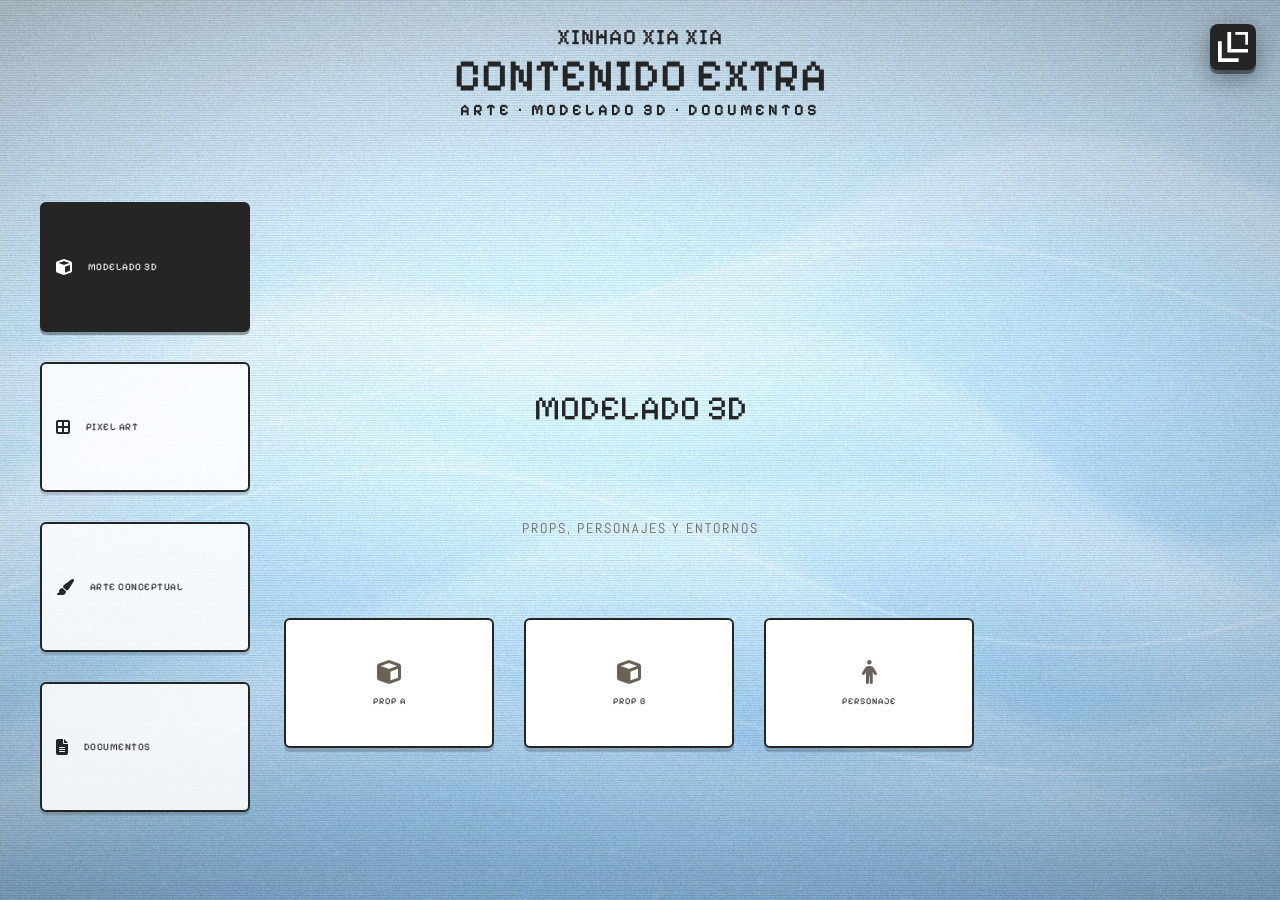
<file: extra.html>
<!DOCTYPE html>
<html lang="es">
<head>
  <meta charset="UTF-8">
  <meta name="viewport" content="width=device-width, initial-scale=1.0">
  <title>Xinhao Xia Xia — Contenido Extra</title>
  <link rel="stylesheet" href="style.css">
  <link rel="stylesheet" href="https://cdnjs.cloudflare.com/ajax/libs/font-awesome/6.5.1/css/all.min.css">
  <link rel="icon" type="image/png" sizes="32x32" href="favicon/Logo.png">
</head>
<body>
<div id="bg-base"></div>
<div id="bg"></div>

<div id="app">

  <!-- Botón de volver — icono de "cartucho" (disco UMD), sin texto -->
  <button id="btn-back-extra" aria-label="Volver al menú">
    <img src="imagenes/Extra_volver.svg" alt="icono">
  </button>

  <header class="xmb-header">
    <div class="header-name">Xinhao Xia Xia</div>
    <div class="header-title">CONTENIDO EXTRA</div>
    <div class="header-sub">ARTE · MODELADO 3D · DOCUMENTOS</div>
  </header>

  <div class="xmb-wrap">
    <!-- Barra vertical de categorías (izquierda) -->
    <div class="xmb-sidebar" id="xmb-sidebar"></div>

    <!-- Título de la categoría activa, centrado -->
    <div class="xmb-title-wrap">
      <div class="xmb-cat-title" id="xmb-cat-title"></div>
      <div class="xmb-cat-sub" id="xmb-cat-sub"></div>
    </div>

    <!-- Barra horizontal de contenido (abajo) -->
    <div class="xmb-content-bar" id="xmb-content-bar"></div>
  </div>

  <!-- Overlay de transición circular — arranca "tapado" y se destapa
       al cargar, para continuar la animación que empezó en index.html -->
  <div id="circle-transition">
    <div id="circle-fill"></div>
  </div>

</div>

<script src="extra.js"></script>
</body>
</html>
</file>
<file: style.css>
@import url('https://fonts.googleapis.com/css2?family=Pixelify+Sans:wght@400;500;600;700&family=Abel&display=swap');

*, *::before, *::after {
  box-sizing: border-box;
  margin: 0;
  padding: 0;
}

:root {
  --dark: #252525;
  --mid: #6a6258;
  --light: #9a9288;
  --dot: #a5a5a5;
  --retro: 'Pixelify Sans', monospace;
  --ui: 'Abel', sans-serif;
}

/* ── La página NO se desliza: en el móvil al arrastrar hacia abajo el
   navegador "estiraba" la página y se veía blanco por detrás. ── */
html {
  height: 100%;
  overflow: hidden;
  overscroll-behavior: none;
  /* por si algún navegador aún rebota, que detrás se vea el color del fondo */
  background: linear-gradient(#a9bdca, #779bba);
}

body {
  margin: 0;
  padding: 0;
  width: 100vw;  
  position: fixed;      /* iPhone: así Safari no deja arrastrar la página */
  inset: 0;
  overflow: hidden;
  overscroll-behavior: none;
  background-color: #a9bdca;
  background-image: url('imagenes/Fondo.jpg'); /* F mayúscula: en un servidor (GitHub Pages...) sí importa */
  background-repeat: no-repeat;
  background-size: 100% auto;
  background-position: center top;
}

#bg-base, #bg {
  display: none; 
}

#app {
  position: relative;
  z-index: 2;
  width: 100%;
  height: 100vh;
  height: 100dvh;
  display: flex;
  flex-direction: column;
  align-items: center;
  overflow: hidden;
}

/* ═══ CARRUSEL: HEADER Y DISPLAY ═══ */
#view-carousel {
  width: 100%;
  height: 100%;
  display: flex;
  flex-direction: column;
  align-items: center;
  transition: opacity .4s, transform .4s;
}

#view-carousel.hiding {
  opacity: 0;
  transform: translateY(-20px);
  pointer-events: none;
}

#header {
  display: flex;
  flex-direction: column;
  align-items: center;
  justify-content: center;
  margin-top: 18px;
  width: 100%;
  text-align: center;
  z-index: 10;
  transition: opacity .3s, transform .35s cubic-bezier(.4, 0, .2, 1);
}

#header.hiding {
  opacity: 0;
  transform: translateY(-40px);
  pointer-events: none;
}

.header-name { 
  font-family: var(--retro);
  font-size: 22px;
  font-weight: 500;
  color: var(--dark);
  letter-spacing: 1px;
  line-height: 1;
  text-transform: uppercase;
  margin: 0 0 4px 0;
}

.header-title { 
  font-family: var(--retro);
  font-size: 45px;
  font-weight: 500;
  color: var(--dark);
  line-height: 1.1;
  text-transform: uppercase;
  margin: 0 0 4px 0;
}

.header-sub { 
  font-family: var(--retro);
  font-size: 16px;
  font-weight: 700;
  color: var(--dark);
  letter-spacing: 3px;
  line-height: 0.5;
  text-transform: uppercase;
  margin: 0;
}

#label-select { 
  font-family: var(--retro);
  font-size: 13px;
  font-weight: 500;
  color: var(--light);
  letter-spacing: 3px;
  line-height: 1;
  text-transform: lowercase;
  margin-top: 15px; 
  text-align: center;
  animation: blink 2.5s ease-in-out infinite;
  transition: opacity .3s, transform .35s cubic-bezier(.4, 0, .2, 1);
}

#label-select.hiding {
  opacity: 0;
  transform: translateY(-40px);
  pointer-events: none;
  animation: none;
}

@keyframes blink {
  0%, 100% { opacity: 1; }
  50% { opacity: .3; }
}

/* --- TÍTULO Y GÉNERO DEL CARRUSEL --- */
#game-name-display { 
  font-family: var(--retro);
  font-size: 28px; /* << CAMBIA AQUÍ EL TAMAÑO DEL TÍTULO EN EL CARRUSEL */
  font-weight: 500;
  color: var(--dark);
  letter-spacing: 1px;
  line-height: 1.2;
  text-transform: uppercase;
  text-align: center;
  margin: 15px 0 5px 0;
  min-height: 34px;
  transition: opacity .25s, transform .3s cubic-bezier(.4, 0, .2, 1);
}

#game-genre-display { 
  font-family: var(--ui); 
  font-size: 14px; /* << CAMBIA AQUÍ EL TAMAÑO DEL GÉNERO EN EL CARRUSEL */
  font-weight: 600;
  color: var(--mid);
  letter-spacing: 2px;
  line-height: 1;
  text-transform: uppercase;
  text-align: center;
  margin: 0 0 15px 0;
  min-height: 25px;
  transition: opacity .25s, transform .3s cubic-bezier(.4, 0, .2, 1);
}

#game-name-display.hiding, 
#game-genre-display.hiding {
  opacity: 0;
  transform: translateY(40px);
  pointer-events: none;
}

/* ═══ CARRUSEL 3D / TRACK ═══ */
#carousel-outer {
  width: 100%;
  flex: 1;
  overflow: hidden;
  position: relative;
  margin-top: 4px;
  perspective: 1200px;
}

#carousel-track {
  display: flex;
  align-items: center;
  padding: 50px 0;
  will-change: transform;
}

.umd-item {
  position: relative;
  flex-shrink: 0;
  width: var(--disc, 280px);
  height: var(--disc, 280px);
  border-radius: 6px;
  overflow: hidden;
  background: transparent;
  margin: 0 var(--disc-gap, 50px);
  display: flex;
  flex-direction: column;
  align-items: center;
  cursor: pointer;
}

.umd-canvas {
  width: var(--disc, 280px) !important;
  height: var(--disc, 280px) !important;
  display: block;
}

.umd-shadow {
  width: 140px;
  height: 14px;
  background: radial-gradient(ellipse, rgba(0,0,0,.12) 0%, transparent 70%);
  margin-top: -8px;
}

/* ═══ UI INFERIOR / BOTONES ═══ */
#bottom-ui {
  display: flex;
  flex-direction: column;
  align-items: center;
  transition: opacity .25s, transform .3s cubic-bezier(.4, 0, .2, 1);
}

#bottom-ui.hiding {
  opacity: 0;
  transform: translateY(70px);
  pointer-events: none;
}

#carousel-nav {
  display: flex;
  gap: 12px;
  align-items: center;
  justify-content: center;
  margin: 8px 0 6px;
}

.arr-btn {
  font-family: var(--retro);
  font-size: 11px;
  letter-spacing: 2px;
  color: #fff;
  background: var(--dark);
  border: none;
  border-radius: 4px;
  padding: 9px 14px;
  cursor: pointer;
  outline: none;
  box-shadow: 0 4px 0 rgba(0,0,0,.4), 0 8px 24px rgba(0,0,0,.4);
  transition: box-shadow .12s, transform .12s;
  line-height: 1;
}

.arr-btn:hover  { transform: translateY(-2px); box-shadow: 0 6px 0 rgba(0,0,0,.4); }
.arr-btn:active { transform: translateY(2px);  box-shadow: 0 2px 0 rgba(0,0,0,.4); }

#btn-insert {
  font-family: var(--retro);
  font-size: 13px;
  letter-spacing: 2px;
  color: #fff;
  background: var(--dark);
  border: none;
  border-radius: 4px;
  padding: 11px 26px;
  cursor: pointer;
  outline: none;
  box-shadow: 0 4px 0 rgba(0,0,0,.4), 0 8px 24px rgba(0,0,0,.4);
  transition: box-shadow .12s, transform .12s;
  margin: 4px 0 16px;
}

#btn-insert::before { content: '▶ '; font-size: 10px; }
#btn-insert:hover   { transform: translateY(-2px); box-shadow: 0 6px 0 rgba(0,0,0,.4); }
#btn-insert:active  { transform: translateY(2px);  box-shadow: 0 2px 0 rgba(0,0,0,.4); }

#dots-nav {
  display: flex;
  gap: 8px;
  align-items: center;
}

.nav-dot {
  width: 8px;
  height: 8px;
  border-radius: 50%;
  background: var(--dot);
  cursor: pointer;
  transition: all .3s;
  border: none;
}

.nav-dot.active {
  width: 20px;
  height: 8px;
  border-radius: 4px;
  background: var(--dark);
}

/* ═══ VISTA PSP 3D ═══ */
#view-psp {
  position: fixed;
  inset: 0;
  z-index: 50;
  display: flex;
  align-items: center;
  justify-content: center;
  background: transparent;
  transform: translateY(100%);
  transition: transform .4s cubic-bezier(.34, 1.15, .64, 1);
  pointer-events: none;
}

#view-psp.visible {
  transform: translateY(0);
  pointer-events: auto;
}

#psp-canvas {
  position: absolute;
  inset: 0;
  width: 100% !important;
  height: 100% !important;
  display: block;
  z-index: 1;
}

/* Posición y tamaño los pone main.js (layoutPSP) proyectando la pantalla
   del modelo 3D, para que encaje en cualquier tamaño de ventana. */
#psp-screen {
  position: absolute;
  left: 50%;
  top: 50%;
  z-index: 10;
  border-radius: 3px;
  overflow: hidden;
  background: #000;
  display: flex;
  flex-direction: column;
  container-type: inline-size;
}

#screen-idle {
  width: 100%;
  height: 100%;
  display: flex;
  flex-direction: column;
  align-items: center;
  justify-content: center;
  background: #050510;
  gap: 10px;
}

.screen-psp-logo { font-family: var(--retro); font-size: 32px; color: #fff; letter-spacing: -1px; }
.screen-psp-sub  { font-family: var(--retro); font-size: 8px; letter-spacing: 5px; color: rgba(255,255,255,.3); }

/* barra de carga de la PSP (se llena al insertar el cartucho) */
.screen-load-wrap {
  width: 160px;
  height: 3px;
  margin-top: 8px;
  background: rgba(255,255,255,.15);
  border-radius: 2px;
  overflow: hidden;
}
.screen-load-bar {
  width: 0;
  height: 100%;
  background: #fff;
  border-radius: 2px;
}
#screen-idle.loading .screen-load-bar {
  animation: pspLoadBar var(--psp-load-ms, 1200ms) linear .3s forwards;
}
@keyframes pspLoadBar { from { width: 0; } to { width: 100%; } }

#screen-game {
  width: 100%;
  height: 100%;
  display: none;
  flex-direction: column;
  position: relative;
  background: #000;
}

#screen-game.active { display: flex; }

.sg-topbar {
  display: flex;
  align-items: center;
  justify-content: space-between;
  padding: 6px 12px 5px;
  background: rgba(0, 0, 0, .7);
  border-bottom: 1px solid rgba(255, 255, 255, .06);
  flex-shrink: 0;
}

.sg-time, .sg-console, .sg-battery {
  font-family: var(--retro);
  font-size: 10px;
  color: #fff;
  letter-spacing: 1px;
}

.sg-body {
  flex: 1;
  position: relative;
  overflow: hidden;
  display: flex;
  flex-direction: column;
}

.screen-glare {
  position: absolute; top: 0; left: 0; right: 0; height: 38%;
  background: linear-gradient(180deg, rgba(255,255,255,.06) 0%, transparent 100%);
  pointer-events: none; z-index: 20;
}

.screen-scanlines {
  position: absolute; inset: 0;
  background: repeating-linear-gradient(0deg, transparent, transparent 3px, rgba(0,0,0,.05) 3px, rgba(0,0,0,.05) 4px);
  pointer-events: none; z-index: 19;
}

.screen-vignette {
  position: absolute; inset: 0; pointer-events: none; z-index: 18;
  background: radial-gradient(ellipse 88% 82% at 50% 50%, transparent 50%, rgba(0,0,0,.55) 100%);
}

@keyframes screenBoot {
  0% { background: #000; }
  15% { background: #ddd; }
  35% { background: #000; }
  58% { background: #ddd; }
  78% { background: #000; }
  100% { background: transparent; }
}

.screen-booting { animation: screenBoot .3s ease-in-out; }

#btn-back {
  position: fixed;
  bottom: 24px;
  left: 50%;
  transform: translateX(-50%);
  z-index: 60;
  font-family: var(--retro);
  font-size: 13px;
  letter-spacing: 2px;
  color: #fff;
  background: var(--dark);
  border: none;
  border-radius: 4px;
  padding: 11px 26px;
  cursor: pointer;
  outline: none;
  backdrop-filter: blur(10px);
  box-shadow: 0 4px 0 rgba(0,0,0,.4), 0 8px 24px rgba(0,0,0,.4);
  opacity: 0;
  pointer-events: none;
  transition: opacity .35s, box-shadow .12s, transform .12s;
}

#btn-back.visible { opacity: 1; pointer-events: auto; }
#btn-back::before { content: '◀ '; font-size: 10px; }
#btn-back:hover   { transform: translateX(-50%) translateY(-2px); box-shadow: 0 6px 0 rgba(0,0,0,.4); }
#btn-back:active  { transform: translateX(-50%) translateY(2px);  box-shadow: 0 2px 0 rgba(0,0,0,.4); }

/* (la pantalla de carga a pantalla completa ya no existe: la carga de
   la PSP sale dentro de su pantalla, ver #screen-idle) */

/* ═══ FONDO DE LA PSP Y CONTENIDO ═══ */
.sg-bg {
  position: absolute;
  inset: 0;
  /* ── FONDO DE LA PANTALLA DE LA PSP ──
     Usa imagenes/Fondo_psp.jpg. Mientras no exista ese archivo se ve
     Fondo.jpg (la capa de debajo), así nunca queda en blanco.
     Si tu imagen es .png o .webp, cambia la extensión aquí. */
  background:
    url('imagenes/Fondo_psp.jpg') center / cover no-repeat,
    url('imagenes/Fondo.jpg') center / cover no-repeat,
    #a9bdca;
  z-index: 1;
}

.sg-wave {
  display: none;   /* las rayas iban con el fondo azul antiguo */
  position: absolute;
  inset: 0;
  background: repeating-linear-gradient(
    -45deg,
    rgba(255, 255, 255, 0.06),
    rgba(255, 255, 255, 0.06) 2px,
    transparent 2px,
    transparent 12px
  );
  opacity: 0.9;
  z-index: 2;
  pointer-events: none;
}

.sg-content {
  position: relative;
  z-index: 5;
  height: 100%;
  overflow: hidden;
}

.sg-hero-spacer, .sg-info-page {
  position: absolute;
  inset: 0;
  transition: transform .45s cubic-bezier(.4, 0, .2, 1);
}

/* --- PORTADA PSP --- */
.sg-hero-spacer {
  display: flex;
  flex-direction: column;
  justify-content: flex-end;
  padding: 0 12px 8px;
  background-size: cover;
  background-position: center;
  background-repeat: no-repeat;
  transform: translateY(0%);
}

.sg-hero-spacer::after {
  content: '';
  position: absolute;
  inset: 0;
  background: linear-gradient(
    180deg,
    rgba(0, 0, 0, 0.25) 0%,
    rgba(0, 0, 0, 0.1) 40%,
    rgba(0, 0, 0, 0.85) 100%
  );
  pointer-events: none;
  z-index: 0;
}

/* --- PÁGINA INFO PSP --- */
.sg-info-page {
  transform: translateY(100%);
  overflow-y: auto;
  overscroll-behavior: contain;
  -webkit-overflow-scrolling: touch;
  scrollbar-width: none;
  display: flex;
  flex-direction: column;
  padding: 16px 14px 32px;   /* antes 14px + margin-bottom 18px: el margin hacía que el título asomara bajo la portada */
}

.sg-info-page::-webkit-scrollbar { display: none; }

.sg-content.showing-info .sg-hero-spacer { transform: translateY(-100%); }
.sg-content.showing-info .sg-info-page  { transform: translateY(0%); }

.sg-info-top {
  text-align: left;
  margin-bottom: 10px;
}

.sg-title-info {
  font-family: var(--retro);
  font-size: 24px; /* << TÍTULO INFO PSP */
  color: #ffffff;
  line-height: 1.15;
  margin-bottom: 3px;
}

.sg-genre-info {
  font-family: var(--ui);
  font-size: 14px; /* << GÉNERO INFO PSP */
  font-weight: 700;
  letter-spacing: 2px;
  color: #93c5fd;
  text-transform: uppercase;
}

.sg-desc {
  font-family: var(--ui);
  font-size: 16px;
  line-height: 1.55;
  color: rgba(255, 255, 255, 0.88);
  margin-bottom: 14px;
}

.sg-meta-row {
  display: flex;
  align-items: center;
  justify-content: space-between;
  gap: 10px;
  margin-top: auto;
  margin-bottom: 12px;
}

.sg-tags {
  display: flex;
  justify-content: flex-start;
  align-items: center;
  gap: 6px;
  flex-wrap: wrap;
}

.sg-tag {
  font-family: var(--retro);
  font-size: 12px;
  padding: 3px 7px;
  border-radius: 3px;
  background: rgba(255, 255, 255, 0.12);
  border: 1px solid rgba(255, 255, 255, 0.25);
  color: #e2e8f0;
  text-transform: uppercase;
}

.sg-year {
  font-family: var(--retro);
  font-size: 14px;
  letter-spacing: 1px;
  color: rgba(255, 255, 255, .55);
  white-space: nowrap;
  flex-shrink: 0;
}

.sg-actions {
  display: flex;
  justify-content: center;
  align-items: center;
  gap: 10px;
  width: 100%;
}

.psp-act-btn {
  flex: 1;
  max-width: 140px;
  display: flex;
  align-items: center;
  justify-content: center;
  gap: 6px;
  font-family: var(--retro);
  font-size: 11px;
  font-weight: 600;
  letter-spacing: 1px;
  color: #fff;
  text-decoration: none;
  background: linear-gradient(180deg, rgba(255, 255, 255, 0.25) 0%, rgba(255, 255, 255, 0.08) 100%);
  border: 1px solid rgba(255, 255, 255, 0.35);
  padding: 8px 10px;
  border-radius: 4px;
  box-shadow: 0 4px 10px rgba(0, 0, 0, 0.6);
  transition: all 0.2s ease;
}

.psp-act-btn:hover {
  background: linear-gradient(180deg, rgba(255, 255, 255, 0.45) 0%, rgba(255, 255, 255, 0.18) 100%);
  transform: translateY(-2px);
}

.psp-icon { font-size: 11px; font-weight: bold; }
.icon-cross { color: #60a5fa; }
.icon-triangle { color: #34d399; }

.sg-scroll-arrow {
  position: absolute;
  bottom: 8px;
  left: 50%;
  transform: translateX(-50%);
  z-index: 25;
  color: #ffffff;
  font-size: 14px;
  cursor: pointer;
  pointer-events: auto;
  padding: 6px 12px;
  animation: floatBounce 1.4s ease-in-out infinite;
  text-shadow: 0 2px 6px rgba(0, 0, 0, 0.9);
  transition: color 0.3s ease, transform 0.2s ease;
  /* sin fondo ni borde de botón por defecto del navegador
     (por si en el HTML la flecha es un <button>) */
  background: none;
  border: none;
  outline: none;
  line-height: 1;
}

.sg-scroll-arrow:hover {
  color: #93c5fd;
  transform: translateX(-50%) scale(1.2);
}

.sg-scroll-arrow i {
  display: inline-block;
  transition: transform .35s cubic-bezier(.4, 0, .2, 1);
}

@keyframes floatBounce {
  0%, 100% { transform: translate(-50%, 0); opacity: 0.5; }
  50% { transform: translate(-50%, 6px); opacity: 1; }
}

/* ═══════════════════════════════════════════════
   BOTÓN DE CONTENIDO EXTRA (arte, modelado 3D...)
   Fijo en el lateral derecho, mismo estilo que el
   resto de botones del sitio.
═══════════════════════════════════════════════ */
/* #btn-extras {
  position: fixed;
  top: 24px;
  right: 24px;
  z-index: 60;
  display: flex;
  align-items: center;
  justify-content: center;
  width: 46px;
  height: 46px;
  color: #fff;
  background: var(--dark);
  border: none;
  border-radius: 8px;
  cursor: pointer;
  outline: none;
  box-shadow: 0 4px 0 rgba(0,0,0,.4), 0 8px 24px rgba(0,0,0,.4);
  transition: transform .12s, box-shadow .12s;
}
#btn-extras img { width: 30px; height: 30px; pointer-events: none; }
#btn-extras:hover  { transform: translateY(-2px); box-shadow: 0 6px 0 rgba(0,0,0,.4); }
#btn-extras:active { transform: translateY(2px);  box-shadow: 0 2px 0 rgba(0,0,0,.4); }
#btn-extras.hiding {
  opacity: 0;
  transform: translateY(-40px);
  pointer-events: none;
} */

/* ═══════════════════════════════════════════════
   TRANSICIÓN CIRCULAR ("iris") entre el carrusel y
   la vista de extras. El círculo crece con steps()
   en vez de una curva suave, para que se note el
   crecimiento a "saltos" tipo pixel art, y usa un
   degradado radial en vez de un color plano.
═══════════════════════════════════════════════ */
#circle-transition {
  position: fixed;
  inset: 0;
  z-index: 300;
  pointer-events: none;
  overflow: hidden;
}
#circle-fill {
  position: absolute;
  width: 60px;
  height: 60px;
  border-radius: 0; /* la forma "redonda" la da el clip-path pixelado, no border-radius */
  background: radial-gradient(circle, var(--dark) 55%, #000 100%);
  clip-path: polygon(0% 35%, 5% 35%, 5% 25%, 10% 25%, 10% 15%, 15% 15%, 15% 10%, 20% 10%, 20% 10%, 25% 10%, 25% 5%, 30% 5%, 30% 5%, 35% 5%, 35% 0%, 40% 0%, 40% 0%, 45% 0%, 45% 0%, 50% 0%, 50% 0%, 55% 0%, 55% 0%, 60% 0%, 60% 0%, 65% 0%, 65% 5%, 70% 5%, 70% 5%, 75% 5%, 75% 10%, 80% 10%, 80% 10%, 85% 10%, 85% 15%, 90% 15%, 90% 25%, 95% 25%, 95% 35%, 100% 35%, 100% 65%, 95% 65%, 95% 75%, 90% 75%, 90% 85%, 85% 85%, 85% 90%, 80% 90%, 80% 90%, 75% 90%, 75% 95%, 70% 95%, 70% 95%, 65% 95%, 65% 100%, 60% 100%, 60% 100%, 55% 100%, 55% 100%, 50% 100%, 50% 100%, 45% 100%, 45% 100%, 40% 100%, 40% 100%, 35% 100%, 35% 95%, 30% 95%, 30% 95%, 25% 95%, 25% 90%, 20% 90%, 20% 90%, 15% 90%, 15% 85%, 10% 85%, 10% 75%, 5% 75%, 5% 65%, 0% 65%);
  transform: translate(-50%, -50%) scale(0);
  transition: transform .5s cubic-bezier(.22,.61,.36,1);
  will-change: transform;
}
#circle-fill.expand {
  /* el factor de escala lo pone el JS (playCircleWipe / extra.js),
     calculado a partir del tamaño real de pantalla para cubrirla
     siempre entera, sea cual sea el tamaño de ventana */
  transform: translate(-50%, -50%) scale(var(--circle-scale, 60));
}

/* ═══════════════════════════════════════════════
   PÁGINA extra.html — interfaz estilo XMB de PSP
═══════════════════════════════════════════════ */

/* Botón de volver — icono de "cartucho" (disco UMD), no texto.
   Mismo estilo que el resto de botones del sitio. */
#btn-back-extra {
  position: fixed;
  top: 24px;
  right: 24px;
  z-index: 60;
  display: flex;
  align-items: center;
  justify-content: center;
  width: 46px;
  height: 46px;
  color: #fff;
  background: var(--dark);
  border: none;
  border-radius: 8px;
  cursor: pointer;
  outline: none;
  box-shadow: 0 4px 0 rgba(0,0,0,.4), 0 8px 24px rgba(0,0,0,.4);
  transition: transform .12s, box-shadow .12s;
}
#btn-back-extra img { width: 30px; height: 30px; pointer-events: none; }
#btn-back-extra:hover  { transform: translateY(-2px); box-shadow: 0 6px 0 rgba(0,0,0,.4); }
#btn-back-extra:active { transform: translateY(2px);  box-shadow: 0 2px 0 rgba(0,0,0,.4); }

/* Cabecera de la página, igual que el resto del sitio */
.xmb-header {
  text-align: center;
  padding-top: 26px;
}

/* Envoltorio de la interfaz XMB — ocupa el resto de la pantalla */
.xmb-wrap {
  position: relative;
  flex: 1;
  width: 100%;
  display: flex;
  align-items: center;
  padding: 0 40px 110px 90px; /* deja hueco a la izquierda y abajo para las barras */
}

/* ── Barra vertical de categorías (izquierda, NO pegada al borde) ── */
.xmb-sidebar {
  position: absolute;
  left: 40px;
  top: 50%;
  transform: translateY(-50%);
  display: flex;
  flex-direction: column;
  gap: 30px;
  z-index: 5;
}

.xmb-cat {
  display: flex;
  align-items: center;
  gap: 15px;
  width: 210px;
  height: 130px;
  padding: 12px 14px;
  background: rgba(255,255,255,.85);
  border: 2px solid var(--dark);
  border-radius: 6px;
  font-family: var(--retro);
  font-size: 10px;
  letter-spacing: .5px;
  color: var(--dark);
  text-transform: uppercase;
  text-align: left;
  cursor: pointer;
  box-shadow: 0 3px 0 rgba(0,0,0,.15);
  transition: transform .12s, background .15s, box-shadow .12s;
}
.xmb-cat i { font-size: 16px; flex-shrink: 0; }
.xmb-cat:hover { transform: translateX(6px); }
.xmb-cat.active {
  background: var(--dark);
  color: #fff;
  box-shadow: 0 3px 0 rgba(0,0,0,.35);
}

/* ── Barra horizontal de contenido (abajo, NO pegada al borde) ── */
.xmb-content-bar {
  position: absolute;
  left: 280px;
  right: 40px;
  bottom: 142px;
  display: flex;
  gap: 30px;
  overflow-x: auto;
  padding: 4px 4px 10px;
  scrollbar-width: thin;
}

.xmb-item {
  flex: 0 0 auto;
  width: 210px;
  height: 130px;
  border-radius: 6px;
  background: #fff;
  border: 2px solid var(--dark);
  box-shadow: 0 4px 0 rgba(0,0,0,.18);
  display: flex;
  flex-direction: column;
  align-items: center;
  justify-content: center;
  gap: 8px;
  font-family: var(--retro);
  font-size: 10px;
  color: var(--dark);
  text-align: center;
  padding: 8px;
  cursor: pointer;
  transition: transform .12s;
}
.xmb-item i { font-size: 24px; color: var(--mid); }
.xmb-item:hover { transform: translateY(-4px); }

/* Título grande de la categoría activa, centrado en el hueco central */
.xmb-title-wrap {
  position: absolute;
  left: 0;
  right: 0;
  top: 50%;
  transform: translateY(-50%);
  pointer-events: none;
}

.xmb-cat-title {
  position: relative;
  z-index: 1;
  width: 100%;
  bottom: 90px;
  text-align: center;
  font-family: var(--retro);
  font-size: 34px;
  color: var(--dark);
  text-transform: uppercase;
}
.xmb-cat-sub {
  text-align: center;
  font-family: var(--ui);
  font-size: 14px;
  color: var(--mid);
  letter-spacing: 2px;
  text-transform: uppercase;
}

@media (max-width: 800px) {
  .xmb-wrap { padding: 0 16px 100px 16px; flex-direction: column; }
  .xmb-sidebar {
    position: static;
    transform: none;
    flex-direction: row;
    overflow-x: auto;
    width: 100%;
    margin-bottom: 16px;
  }
  .xmb-cat { width: auto; white-space: nowrap; }
  .xmb-content-bar { left: 16px; right: 16px; }
}

/* ═══════════════════════════════════════════════
   RESPONSIVE — solo afecta a pantallas pequeñas.
   En escritorio todo se queda con los tamaños de arriba.
═══════════════════════════════════════════════ */

/* Móvil y tablet pequeña (vertical) */
@media (max-width: 700px) {
  :root {
    --disc: clamp(150px, min(64vw, 38dvh), 280px);
    --disc-gap: calc(var(--disc) * 0.03);   /* los discos de los lados asoman por el borde */
  }
  body { background-size: cover; }          /* el fondo cubre toda la pantalla vertical */

  .header-name  { font-size: clamp(14px, 4vw, 22px); }
  .header-title { font-size: clamp(26px, 8.5vw, 45px); }
  .header-sub   { font-size: clamp(11px, 3vw, 16px); letter-spacing: 2px; }
  #label-select { font-size: clamp(10px, 2.8vw, 13px); letter-spacing: 2px; }
  #game-name-display  { font-size: clamp(18px, 5.5vw, 28px); padding: 0 16px; min-height: 1.2em; }
  #game-genre-display { font-size: clamp(11px, 3.2vw, 14px); padding: 0 16px; }

  /* el disco centrado en vertical en el hueco que queda */
  #carousel-outer { display: flex; align-items: center; min-height: 0; }
  #carousel-track { width: 100%; padding: 20px 0; }

  #btn-back { white-space: nowrap; }        /* que no se parta en dos líneas */
}

/* Tablet vertical (más ancha que 700px pero alta) */
@media (min-width: 701px) and (orientation: portrait) {
  body { background-size: cover; }
}

/* Móvil en horizontal (poca altura) */
@media (max-height: 520px) and (orientation: landscape) {
  :root { --disc: clamp(110px, 34dvh, 200px); --disc-gap: calc(var(--disc) * 0.18); }

  #header        { margin-top: 6px; }
  .header-name   { font-size: clamp(11px, 3.4dvh, 16px); margin-bottom: 2px; }
  .header-title  { font-size: clamp(18px, 7dvh, 30px); margin-bottom: 2px; }
  .header-sub    { font-size: clamp(9px, 2.6dvh, 12px); }
  #label-select  { display: none; }
  #game-name-display  { font-size: clamp(14px, 4.6dvh, 22px); margin-top: 2px; }
  #game-genre-display { margin-bottom: 4px; }
  #carousel-outer { display: flex; align-items: center; min-height: 0; }
  #carousel-track { width: 100%; padding: 10px 0; }
  #carousel-nav   { margin: 4px 0; }
  #btn-insert     { margin: 2px 0 8px; }

  /* la pantalla de la PSP ocupa casi todo el alto: el botón de volver
     pasa a la esquina de arriba a la izquierda, encima del marco */
  #btn-back { top: 10px; bottom: auto; left: 10px; transform: none; white-space: nowrap; }
  #btn-back:hover  { transform: translateY(-2px); }
  #btn-back:active { transform: translateY(2px); }
}

/* Textos de la pantalla de la PSP cuando la pantalla es pequeña
   (móvil/tablet). En escritorio la pantalla mide 700px o más y se
   quedan los tamaños de siempre. "cqw" = % del ancho de la pantalla. */
@container (max-width: 699px) {
  .sg-topbar { padding: clamp(3px, .85cqw, 6px) clamp(6px, 1.7cqw, 12px); }
  .sg-time, .sg-console, .sg-battery { font-size: clamp(7px, 1.4cqw, 10px); white-space: nowrap; }
  .sg-info-page { padding: 2.2cqw 2cqw 4.6cqw; }
  .sg-title-info { font-size: clamp(13px, 3.4cqw, 24px); }
  .sg-genre-info { font-size: clamp(9px, 2cqw, 14px); }
  .sg-info-top   { margin-bottom: 1.4cqw; }
  .sg-desc  { font-size: clamp(10px, 2.25cqw, 16px); margin-bottom: 2cqw; }
  .sg-meta-row { margin-bottom: 1.7cqw; }
  .sg-tag   { font-size: clamp(7px, 1.7cqw, 12px); padding: .25em .55em; }
  .sg-year  { font-size: clamp(8px, 2cqw, 14px); }
  .psp-act-btn { font-size: clamp(8px, 1.6cqw, 11px); padding: .7em .8em; }
  .sg-scroll-arrow { font-size: clamp(11px, 2cqw, 14px); bottom: 2px; }
  .screen-psp-logo { font-size: clamp(20px, 4.5cqw, 32px); }
  .screen-psp-sub  { font-size: clamp(7px, 1.2cqw, 8px); letter-spacing: .6em; }
  .screen-load-wrap { width: clamp(90px, 22cqw, 160px); margin-top: clamp(5px, 1.1cqw, 8px); }
}

/* ═══════════════════════════════════════════════
   AÑADIR AL FINAL DE style.css
   Animaciones de transición XMB para extra.html
═══════════════════════════════════════════════ */

/* ── Animación salida del contenido ── */
.slide-out-left  { animation: slideOutLeft  .2s ease-in forwards; }
.slide-out-right { animation: slideOutRight .2s ease-in forwards; }

@keyframes slideOutLeft {
  from { opacity: 1; transform: translateX(0); }
  to   { opacity: 0; transform: translateX(-32px); }
}
@keyframes slideOutRight {
  from { opacity: 1; transform: translateX(0); }
  to   { opacity: 0; transform: translateX(32px); }
}

/* ── Animación entrada del contenido ── */
.slide-in-left  {
  opacity: 0;
  transform: translateX(-32px);
  transition: opacity .25s ease-out, transform .25s ease-out;
}
.slide-in-right {
  opacity: 0;
  transform: translateX(32px);
  transition: opacity .25s ease-out, transform .25s ease-out;
}
.slide-settled {
  opacity: 1;
  transform: translateX(0);
}

/* ── Fade del título de categoría ── */
.fade-out {
  animation: xmbFadeOut .18s ease forwards;
}
.fade-in {
  animation: xmbFadeIn .22s ease forwards;
}

@keyframes xmbFadeOut {
  from { opacity: 1; transform: translateY(0); }
  to   { opacity: 0; transform: translateY(-8px); }
}
@keyframes xmbFadeIn {
  from { opacity: 0; transform: translateY(8px); }
  to   { opacity: 1; transform: translateY(0); }
}

/* ── Items activos ── */
.xmb-item.active {
  background: var(--dark);
  color: #fff;
  border-color: var(--dark);
  transform: translateY(-4px);
  box-shadow: 0 8px 0 rgba(0,0,0,.25);
}
.xmb-item.active i { color: #fff; }

/* ── Label bajo item ── */
.xmb-item-label {
  font-family: var(--retro);
  font-size: 9px;
  letter-spacing: 1px;
  color: var(--dark);
  text-align: center;
  text-transform: uppercase;
  margin-top: 4px;
}
.xmb-item.active .xmb-item-label { color: #fff; }

/* ── Thumbnail dentro del item ── */
.xmb-item-thumb {
  width: 100%;
  flex: 1;
  border-radius: 3px;
  overflow: hidden;
  display: flex;
  align-items: center;
  justify-content: center;
  background: rgba(0,0,0,0.04);
}
.xmb-item-thumb img {
  width: 100%;
  height: 100%;
  object-fit: cover;
}
.xmb-item-icon i {
  font-size: 28px;
  color: var(--mid);
}
.xmb-item.active .xmb-item-icon i { color: rgba(255,255,255,0.7); }


/* ═══════════════════════════════════════════════
   TEXTOS DE LA INFO SOBRE EL FONDO CLARO
   Con el fondo azul oscuro los textos eran blancos; sobre Fondo_psp
   (claro) no se leían, así que pasan al mismo gris oscuro del resto de
   la web. Los botones JUGAR / VER GDD solo cambian de color (oscuros
   como los demás botones), mismo tamaño y forma.
═══════════════════════════════════════════════ */
.sg-title-info { color: var(--dark); }
.sg-desc       { color: rgba(37, 37, 37, .85); }
.sg-year       { color: rgba(37, 37, 37, .6); }
.sg-tag        { background: rgba(255, 255, 255, .6); }
.psp-act-btn {
  background: var(--dark);
  border-color: rgba(0, 0, 0, .25);
  box-shadow: 0 4px 0 rgba(0,0,0,.35), 0 6px 14px rgba(0,0,0,.25);
}
.psp-act-btn:hover { background: #3a3a3a; }
/* la flecha, cuando está sobre la info (fondo claro), en oscuro */
.sg-content.showing-info + .sg-scroll-arrow { color: var(--dark); text-shadow: none; }

/* ═══════════════════════════════════════════════
   DESCRIPCIÓN EN VARIOS PÁRRAFOS + "CARACTERÍSTICAS" + "MI PAPEL"
   Todo en "em": crece y encoge con el tamaño de .sg-desc, que ya se
   adapta en escritorio, móvil, pantalla completa y pantallas grandes.
═══════════════════════════════════════════════ */
.sg-desc p { margin: 0 0 .7em; }
.sg-desc p:last-child { margin-bottom: 0; }

.sg-sub {
  font-family: var(--retro);
  font-size: .78em;
  font-weight: 600;
  letter-spacing: .12em;
  text-transform: uppercase;
  color: var(--accent, var(--dark));
  margin: 1.2em 0 .5em;
}
.sg-sub-role { color: var(--dark); letter-spacing: .06em; }

.sg-list { list-style: none; margin: 0 0 .4em; padding: 0; }
.sg-list li {
  position: relative;
  padding-left: 1.1em;
  margin-bottom: .35em;
}
.sg-list li::before {
  content: '▸';
  position: absolute;
  left: 0;
  color: var(--accent, var(--dark));
}
.sg-list strong { color: var(--dark); font-weight: 700; }

/* ═══════════════════════════════════════════════
   ETIQUETA "GAME JAM" en la esquina del nombre del juego (carrusel)
   Una pegatina con la esquina doblada que se balancea. Va en "em", así
   escala con el nombre en móvil y en pantallas grandes.
═══════════════════════════════════════════════ */
.gn-wrap {
  position: relative;
  display: inline-block;
}
.jam-badge {
  position: absolute;
  top: -2.35em;          /* justo encima del nombre, sin tapar las letras */
  right: -1.4em;
  font-family: var(--retro);
  font-size: .38em;
  font-weight: 700;
  letter-spacing: .12em;
  line-height: 1;
  white-space: nowrap;
  color: #fff;
  background: #e8463a;
  padding: .55em .9em .55em .8em;
  border-radius: 3px 0 3px 3px;
  box-shadow: 0 .25em 0 rgba(0,0,0,.25);
  transform-origin: 20% 100%;
  animation: jamWiggle 2.4s ease-in-out infinite;
  pointer-events: none;
}
/* esquina doblada (arriba a la derecha) */
.jam-badge::after {
  content: '';
  position: absolute;
  top: 0;
  right: 0;
  width: .9em;
  height: .9em;
  background: linear-gradient(225deg, #cfe3f3 50%, #9e2a21 50%);
  box-shadow: -1px 1px 2px rgba(0,0,0,.25);
}
@keyframes jamWiggle {
  0%, 100% { transform: rotate(8deg)  translateY(0); }
  25%      { transform: rotate(3deg)  translateY(-.25em); }
  50%      { transform: rotate(10deg) translateY(0); }
  75%      { transform: rotate(5deg)  translateY(-.15em); }
}
@media (prefers-reduced-motion: reduce) {
  .jam-badge { animation: none; transform: rotate(8deg); }
}

/* ═══════════════════════════════════════════════
   PANTALLAS MÁS ALTAS QUE 16:9 (16:10, 4:3...)
   El fondo cubre todo el alto (en 16:9 se ve igual que antes).
═══════════════════════════════════════════════ */
@media (max-aspect-ratio: 16/9) and (min-width: 701px) {
  body { background-size: cover; }
}

/* ═══════════════════════════════════════════════
   PANTALLAS GRANDES (QHD 2560×1440, 4K 3840×2160...)
   Hasta 1920×1080 todo se queda igual. Por encima, todo se escala en
   proporción a como se ve en 1920×1080: --u es "1px de 1080p".
═══════════════════════════════════════════════ */
@media (min-width: 1921px) and (min-height: 1081px) {
  :root {
    --u: calc(min(100dvh, 56.25vw) / 1080);
    --disc: calc(280 * var(--u));
    --disc-gap: calc(50 * var(--u));
  }

  #header       { margin-top: calc(18 * var(--u)); }
  .header-name  { font-size: calc(22 * var(--u)); letter-spacing: calc(1 * var(--u)); margin-bottom: calc(4 * var(--u)); }
  .header-title { font-size: calc(45 * var(--u)); margin-bottom: calc(4 * var(--u)); }
  .header-sub   { font-size: calc(16 * var(--u)); letter-spacing: calc(3 * var(--u)); }
  #label-select { font-size: calc(13 * var(--u)); letter-spacing: calc(3 * var(--u)); margin-top: calc(15 * var(--u)); }

  #game-name-display  { font-size: calc(28 * var(--u)); margin: calc(15 * var(--u)) 0 calc(5 * var(--u)); min-height: calc(34 * var(--u)); }
  #game-genre-display { font-size: calc(14 * var(--u)); letter-spacing: calc(2 * var(--u)); margin-bottom: calc(15 * var(--u)); min-height: calc(25 * var(--u)); }

  #carousel-outer { margin-top: calc(4 * var(--u)); }
  #carousel-track { padding: calc(50 * var(--u)) 0; }
  .umd-shadow     { width: calc(140 * var(--u)); height: calc(14 * var(--u)); margin-top: calc(-8 * var(--u)); }

  #carousel-nav { gap: calc(12 * var(--u)); margin: calc(8 * var(--u)) 0 calc(6 * var(--u)); }
  #dots-nav     { gap: calc(8 * var(--u)); }
  .nav-dot        { width: calc(8 * var(--u)); height: calc(8 * var(--u)); }
  .nav-dot.active { width: calc(20 * var(--u)); height: calc(8 * var(--u)); border-radius: calc(4 * var(--u)); }

  .arr-btn {
    font-size: calc(11 * var(--u)); letter-spacing: calc(2 * var(--u));
    padding: calc(9 * var(--u)) calc(14 * var(--u)); border-radius: calc(4 * var(--u));
    box-shadow: 0 calc(4 * var(--u)) 0 rgba(0,0,0,.4), 0 calc(8 * var(--u)) calc(24 * var(--u)) rgba(0,0,0,.4);
  }
  #btn-insert {
    font-size: calc(13 * var(--u)); letter-spacing: calc(2 * var(--u));
    padding: calc(11 * var(--u)) calc(26 * var(--u)); border-radius: calc(4 * var(--u));
    margin: calc(4 * var(--u)) 0 calc(16 * var(--u));
    box-shadow: 0 calc(4 * var(--u)) 0 rgba(0,0,0,.4), 0 calc(8 * var(--u)) calc(24 * var(--u)) rgba(0,0,0,.4);
  }
  #btn-insert::before { font-size: calc(10 * var(--u)); }
  #btn-back {
    bottom: calc(24 * var(--u));
    font-size: calc(13 * var(--u)); letter-spacing: calc(2 * var(--u));
    padding: calc(11 * var(--u)) calc(26 * var(--u)); border-radius: calc(4 * var(--u));
    box-shadow: 0 calc(4 * var(--u)) 0 rgba(0,0,0,.4), 0 calc(8 * var(--u)) calc(24 * var(--u)) rgba(0,0,0,.4);
  }
  #btn-back::before { font-size: calc(10 * var(--u)); }
}

/* ═══════════════════════════════════════════════
   DISCOS EN PANTALLAS GRANDES (desde 1600×880: 1080p, QHD, 4K...)
   Los discos un poco más grandes y centrados en vertical en el hueco que
   queda (antes se quedaban muy arriba). En portátiles normales no cambia.
═══════════════════════════════════════════════ */
@media (min-width: 1600px) and (min-height: 880px) {
  :root {
    --disc: 350px;              /* << TAMAÑO DE LOS DISCOS en 1080p (antes 280px) */
    --disc-gap: 60px;
  }
  #carousel-outer { display: flex; align-items: center; min-height: 0; }
  #carousel-track { width: 100%; }
}
@media (min-width: 1921px) and (min-height: 1081px) {
  :root {
    --disc: calc(350 * var(--u));   /* mismo tamaño que en 1080p, escalado */
    --disc-gap: calc(60 * var(--u));
  }
}

/* Textos de la pantalla de la PSP cuando la pantalla es más grande que
   la de siempre (712px): crecen en la misma proporción.
   --s = 1px de la pantalla de 712px. */
@container (min-width: 760px) {
  .sg-topbar, #screen-idle, .sg-body { --s: calc(100cqw / 712); }

  .sg-topbar { padding: calc(6 * var(--s)) calc(12 * var(--s)) calc(5 * var(--s)); }
  .sg-time, .sg-console, .sg-battery { font-size: calc(10 * var(--s)); letter-spacing: calc(1 * var(--s)); }
  .screen-psp-logo { font-size: calc(32 * var(--s)); }
  .screen-psp-sub  { font-size: calc(8 * var(--s)); letter-spacing: calc(5 * var(--s)); }
  .screen-load-wrap { width: calc(160 * var(--s)); height: calc(3 * var(--s)); margin-top: calc(8 * var(--s)); }

  .sg-hero-spacer { padding: 0 calc(12 * var(--s)) calc(8 * var(--s)); }
  .sg-info-page   { padding: calc(16 * var(--s)) calc(14 * var(--s)) calc(32 * var(--s)); }
  .sg-info-top    { margin-bottom: calc(10 * var(--s)); }
  .sg-title-info  { font-size: calc(24 * var(--s)); margin-bottom: calc(3 * var(--s)); }
  .sg-genre-info  { font-size: calc(14 * var(--s)); letter-spacing: calc(2 * var(--s)); }
  .sg-desc        { font-size: calc(16 * var(--s)); margin-bottom: calc(14 * var(--s)); }
  .sg-meta-row    { gap: calc(10 * var(--s)); margin-bottom: calc(12 * var(--s)); }
  .sg-tags        { gap: calc(6 * var(--s)); }
  .sg-tag         { font-size: calc(12 * var(--s)); padding: calc(3 * var(--s)) calc(7 * var(--s)); border-radius: calc(3 * var(--s)); }
  .sg-year        { font-size: calc(14 * var(--s)); letter-spacing: calc(1 * var(--s)); }
  .sg-actions     { gap: calc(10 * var(--s)); }
  .psp-act-btn {
    max-width: calc(140 * var(--s)); gap: calc(6 * var(--s));
    font-size: calc(11 * var(--s)); letter-spacing: calc(1 * var(--s));
    padding: calc(8 * var(--s)) calc(10 * var(--s)); border-radius: calc(4 * var(--s));
  }
  .psp-icon { font-size: calc(11 * var(--s)); }
  .sg-scroll-arrow { font-size: calc(14 * var(--s)); bottom: calc(8 * var(--s)); padding: calc(6 * var(--s)) calc(12 * var(--s)); }
}

/* ═══════════════════════════════════════════════
   PANTALLA COMPLETA (móvil y tablet)
   Cuando la PSP no cabe a un tamaño legible, main.js añade la clase
   .psp-fullscreen al <body>: se quita la PSP y la pantalla ocupa TODA la
   pantalla del móvil. Arriba la portada, debajo la info (se baja con el
   dedo), y un botón con flecha para volver arriba a la izquierda.
═══════════════════════════════════════════════ */
.psp-fullscreen #psp-canvas { display: none; }

.psp-fullscreen #psp-screen {
  left: 0 !important;
  top: 0 !important;
  width: 100% !important;
  height: 100% !important;
  border-radius: 0;
}

/* sin la barra de hora/batería: el botón de volver va en esa esquina */
.psp-fullscreen .sg-topbar { display: none; }

/* portada arriba e info debajo, en una sola columna con scroll */
.psp-fullscreen .sg-content {
  overflow-y: auto;
  overscroll-behavior: contain;
  -webkit-overflow-scrolling: touch;
  scrollbar-width: none;
}
.psp-fullscreen .sg-content::-webkit-scrollbar { display: none; }

.psp-fullscreen .sg-hero-spacer,
.psp-fullscreen .sg-info-page,
.psp-fullscreen .sg-content.showing-info .sg-hero-spacer,
.psp-fullscreen .sg-content.showing-info .sg-info-page {
  position: relative;
  inset: auto;
  transform: none;
  transition: none;
}
.psp-fullscreen .sg-hero-spacer {
  width: 100%;
  aspect-ratio: 16 / 9;        /* las portadas son 16:9: se ven enteras */
  background-size: cover;
  padding: 0;
}
.psp-fullscreen .sg-hero-spacer::after { display: none; }
.psp-fullscreen .sg-info-page {
  overflow: visible;
  margin: 0;
  padding: 22px 20px calc(32px + env(safe-area-inset-bottom, 0px));
  min-height: calc(100% - 56.25vw);   /* que la info llene lo que queda debajo */
}
/* la flecha ya no hace falta: se baja con el dedo */
.psp-fullscreen .sg-scroll-arrow { display: none; }

/* Botón de volver: solo una flecha, mismo estilo que las flechas del
   carrusel, arriba a la izquierda (encima de la portada) */
.psp-fullscreen #btn-back {
  top: calc(12px + env(safe-area-inset-top, 0px));
  bottom: auto;
  left: calc(12px + env(safe-area-inset-left, 0px));
  transform: none;
  font-size: 0;                 /* oculta el texto "VOLVER AL MENÚ" */
  letter-spacing: 0;
  padding: 9px 14px;
  line-height: 1;
}
.psp-fullscreen #btn-back::before {
  content: '\f060';            /* flecha izquierda de Font Awesome */
  font-family: 'Font Awesome 6 Free';
  font-weight: 900;
  font-size: 14px;
}
.psp-fullscreen #btn-back:hover  { transform: translateY(-2px); }
.psp-fullscreen #btn-back:active { transform: translateY(2px); }

/* Textos legibles a pantalla completa */
.psp-fullscreen .sg-info-top   { margin-bottom: 14px; }
.psp-fullscreen .sg-title-info { font-size: 24px; }
.psp-fullscreen .sg-genre-info { font-size: 13px; }
.psp-fullscreen .sg-desc       { font-size: 16px; line-height: 1.6; margin-bottom: 20px; }
.psp-fullscreen .sg-meta-row   { margin-bottom: 18px; flex-wrap: wrap; }
.psp-fullscreen .sg-tag        { font-size: 11px; padding: 4px 8px; }
.psp-fullscreen .sg-year       { font-size: 13px; }
.psp-fullscreen .psp-act-btn   { font-size: 12px; padding: 12px 14px; max-width: 180px; }
.psp-fullscreen .psp-icon      { font-size: 12px; }
.psp-fullscreen .screen-psp-logo { font-size: 40px; }
.psp-fullscreen .screen-psp-sub  { font-size: 10px; }
.psp-fullscreen .screen-load-wrap { width: 180px; height: 4px; margin-top: 10px; }

/* Móvil en horizontal a pantalla completa: la portada no ocupa toda la
   altura, para que se vea que hay info debajo */
@media (max-height: 520px) and (orientation: landscape) {
  .psp-fullscreen .sg-hero-spacer { width: auto; height: 78dvh; aspect-ratio: auto; background-size: contain; }
  .psp-fullscreen .sg-info-page   { min-height: 0; padding: 16px 24px 28px; }
  .psp-fullscreen .sg-desc { font-size: 15px; margin-bottom: 12px; }
}


/* ═══════════════════════════════════════════════
   PANTALLA DE INICIO (#intro)
   Fondo: imagenes/Fondo_menu.jpg · Palanca: imagenes/Palanca_palo.png y
   Palanca_base.png. Al tirar de la palanca caen los textos, aplastan el
   logo y la pantalla se abre por la mitad dejando ver el carrusel.
═══════════════════════════════════════════════ */
#intro {
  position: fixed;
  inset: 0;
  z-index: 900;                 /* encima del carrusel, debajo de la carga */
  display: flex;
  align-items: center;
  justify-content: center;
  overflow: hidden;
  touch-action: none;           /* el deslizamiento lo gestiona main.js */
  user-select: none;
  -webkit-user-select: none;
  transition: transform .9s cubic-bezier(.7, 0, .25, 1);
}
#intro.gone {
  transform: translateY(-100%);
  pointer-events: none;
}
#intro[hidden] { display: none; }   /* una vez subido, fuera del todo */

.intro-bg {
  position: absolute;
  inset: -3%;                   /* un poco más grande para que el movimiento no deje bordes */
  background: url('imagenes/Fondo_menu.jpg') center / cover no-repeat, #a9bdca;
  animation: introBg 16s ease-in-out infinite alternate;
}

.intro-title {
  position: relative;
  width: min(66vw, 118dvh);
  aspect-ratio: 892 / 490;      /* espacio para los dos textos separados */
  pointer-events: none;
}

/* ── LOS DOS TEXTOS ──
   .intro-piece es la caja que cae (posición y tamaño de cada texto).
   Dentro va tu SVG, que lleva su giro (--rot) y, ya en el suelo, flota.
   Para moverlos de sitio toca left / top / width de .intro-piece-... */
.intro-piece {
  position: absolute;
  visibility: hidden;           /* escondidos hasta tirar de la palanca */
  transform-origin: 50% 100%;   /* el aplastón al caer, desde abajo */
}
.intro-piece-game {
  left: 0;    top: 8%;   width: 93.3%;  aspect-ratio: 832 / 240;
  z-index: 1;                   /* cae encima de "portfolio" */
}
.intro-piece-portfolio {
  left: 20%;  top: 35%;  width: 73.2%;  aspect-ratio: 653 / 240;
  z-index: 2;                   /* cae debajo de "game design" */
}
.intro-svg {
  position: absolute;
  inset: 0;
  display: block;
  width: 100%;
  height: 100%;
  overflow: visible;
  transform: rotate(var(--rot));
}
.intro-svg-game      { --rot: -4deg; }
.intro-svg-portfolio { --rot: 3deg; }

/* ── TU LOGO (imagenes/Logo_intro.png) ──
   En el centro, apoyado en el "suelo" donde cae "portfolio". Se mueve un
   pelín y, cuando le cae el texto encima, se aplasta, suelta polvo y
   desaparece. Tamaño: width (en % del bloque de los textos). */
.intro-logo {
  position: absolute;
  left: 35%;                    /* para centrarlo: left = (100 - width) / 2 */
  bottom: 24%;                  /* << ALTURA (más número = más arriba) */
  width: 30%;                   /* << TAMAÑO DEL LOGO */
  aspect-ratio: 34 / 30;
  z-index: 0;                   /* detrás de los textos */
  transform-origin: 50% 50%;    /* gira sobre su centro, sin moverse de sitio */
  animation: logoIdle 2.6s ease-in-out infinite;
  pointer-events: auto;         /* se puede clicar / tocar para golpearlo */
  cursor: pointer;
  -webkit-tap-highlight-color: transparent;
}
.intro-logo.squash { pointer-events: none; }
/* para dar curiosidad: cada pocos segundos da un saltito, y al pasar el
   ratón por encima crece un poco */
.intro-logo { transition: scale .18s ease-out; }
@media (hover: hover) { .intro-logo:not(.squash):hover { scale: 1.07; } }
.intro-logo img {
  position: absolute;
  inset: 0;
  width: 100%;
  height: 100%;
  image-rendering: pixelated;   /* es pixel art: así se ve nítido a cualquier tamaño */
  transform-origin: 50% 100%;
  filter: url(#retroFxObj);     /* filtro retro (index.html, #retroFxObj) */
  animation: logoHop 3.2s ease-in-out 1.2s infinite;   /* << SALTITO: cada 3.2s */
}
@keyframes logoHop {
  0%, 74%, 100% { transform: translateY(0)    scale(1, 1); }
  77%           { transform: translateY(0)    scale(1.08, .9); }    /* coge impulso */
  83%           { transform: translateY(-16%) scale(.95, 1.07); }   /* salta */
  89%           { transform: translateY(0)    scale(1.1, .88); }    /* aterriza */
  93%           { transform: translateY(-4%)  scale(.98, 1.02); }   /* rebotito */
  97%           { transform: translateY(0)    scale(1, 1); }
}
/* solo rota un poco hacia un lado y hacia el otro (los grados = cuánto) */
@keyframes logoIdle {
  0%, 100% { transform: rotate(-4deg); }
  50%      { transform: rotate(4deg); }
}
/* ── GOLPE AL CLICARLO ──
   Se encoge y estira como si le dieran un porrazo, parpadea en blanco un
   instante y suelta partículas pixeladas (las crea main.js). */
.intro-logo img.hit { animation: logoHit .34s ease-out; }
@keyframes logoHit {
  0%   { transform: scale(1, 1)       rotate(0deg);  filter: url(#retroFxObj) brightness(2.4); }
  20%  { transform: scale(1.18, .8)   rotate(-6deg); filter: url(#retroFxObj) brightness(1.6); }
  45%  { transform: scale(.9, 1.14)   rotate(5deg);  filter: url(#retroFxObj); }
  70%  { transform: scale(1.05, .96)  rotate(-2deg); }
  100% { transform: scale(1, 1)       rotate(0deg); }
}
/* partículas: cuadraditos del color del logo que salen disparados, un poco
   transparentes, con movimiento suave (sin "steps", así va fluido) y una
   pizca de gravedad: suben/salen hacia fuera y luego caen */
.logo-spark {
  position: absolute;
  width: 4%;                    /* << TAMAÑO DE LAS PARTÍCULAS */
  aspect-ratio: 1;
  background: var(--c, #fff);
  pointer-events: none;
  z-index: 2;
  opacity: 0;
  will-change: transform, opacity;
  animation: logoSpark var(--t, .6s) cubic-bezier(.2, .7, .35, 1) forwards;
}
@keyframes logoSpark {
  0%   { transform: translate(-50%, -50%) rotate(0deg) scale(1);
         opacity: .8; }                                   /* << TRANSPARENCIA (1 = opaco) */
  55%  { transform: translate(calc(-50% + var(--dx) * .8), calc(-50% + var(--dy) * .8)) rotate(var(--rot, 90deg)) scale(.85);
         opacity: .65; }
  100% { transform: translate(calc(-50% + var(--dx)), calc(-50% + var(--dy) + var(--fall, 30px))) rotate(calc(var(--rot, 90deg) * 1.5)) scale(.5);
         opacity: 0; }
}

/* aplastado */
.intro-logo.squash { animation: none; }
.intro-logo.squash img { animation: logoSquash .6s ease-out forwards; }
@keyframes logoSquash {
  0%   { transform: scale(1, 1); }
  18%  { transform: scale(1.3, .45); }
  32%  { transform: scale(1.55, .12); }
  70%  { transform: scale(1.6, .08); opacity: 1; }
  100% { transform: scale(1.6, .06); opacity: 0; }
}
/* polvillo que sale por los lados al aplastarse */
.logo-dust {
  position: absolute;
  bottom: 0;
  left: 50%;
  width: 7%;
  aspect-ratio: 1;
  background: #2a2a2a;
  opacity: 0;
  pointer-events: none;
}
.logo-dust.d1 { --dx: -900%; --dy: -260%; }
.logo-dust.d2 { --dx: -650%; --dy: -60%; }
.logo-dust.d3 { --dx: 650%;  --dy: -90%; }
.logo-dust.d4 { --dx: 900%;  --dy: -230%; }
.intro-logo.squash .logo-dust { animation: logoDust .55s ease-out .08s forwards; }
@keyframes logoDust {
  0%   { opacity: 1; transform: translate(-50%, 0) scale(1); }
  100% { opacity: 0; transform: translate(calc(-50% + var(--dx)), var(--dy)) scale(.4); }
}
.intro-logo.gone { display: none; }

/* cayendo */
.intro-piece.drop {
  visibility: visible;
  animation: introDrop var(--drop-ms, 900ms) both;
}
/* "portfolio" se hunde un poco cuando "game design" le cae encima */
.intro-piece.hit { animation: introHit .45s ease-out; }
/* ya en el suelo: flotan (sin parpadeo) */
.intro-piece.landed { visibility: visible; }
.intro-piece.landed .intro-svg-game {
  animation: introFloat 3.6s ease-in-out infinite;
}
.intro-piece.landed .intro-svg-portfolio {
  animation: introFloat 4.2s ease-in-out -1.6s infinite;
}

/* Si el SVG no se pudo meter en la página y queda como imagen, el
   filtro retro se aproxima con sombras de color */
img.intro-svg {
  filter: drop-shadow(-.15vw 0 0 rgba(255, 40, 90, .35)) drop-shadow(.15vw 0 0 rgba(40, 200, 255, .35));
}

/* Caída con peso: acelera como si cayera de verdad, se aplasta al
   chocar, rebota un poco y se asienta */
@keyframes introDrop {
  0%   { transform: translateY(-130vh) scale(1, 1.06);  animation-timing-function: cubic-bezier(.5, 0, 1, .6); }
  55%  { transform: translateY(0)      scale(1.12, .8); animation-timing-function: cubic-bezier(.2, .7, .4, 1); }
  70%  { transform: translateY(-9%)    scale(.97, 1.04); animation-timing-function: cubic-bezier(.6, 0, 1, .6); }
  82%  { transform: translateY(0)      scale(1.04, .95); animation-timing-function: ease-out; }
  91%  { transform: translateY(-2%)    scale(1, 1); animation-timing-function: ease-in; }
  100% { transform: translateY(0)      scale(1, 1); }
}
@keyframes introHit {
  0%   { transform: translateY(0)   scale(1, 1); }
  25%  { transform: translateY(4%)  scale(1.05, .9); }
  60%  { transform: translateY(-1%) scale(.99, 1.02); }
  100% { transform: translateY(0)   scale(1, 1); }
}
/* temblor del fondo en cada golpe (usa "translate", así no pisa el zoom lento) */
.intro-bg.shake { animation: introBg 16s ease-in-out infinite alternate, introShake .38s linear; }
@keyframes introShake {
  0%, 100% { translate: 0 0; }
  20% { translate: 0 .9vh; }
  40% { translate: 0 -.6vh; }
  60% { translate: 0 .35vh; }
  80% { translate: 0 -.15vh; }
}

/* ── PALANCA ──
   Arriba a la derecha y colgando hacia abajo (la imagen va dada la vuelta).
   Solo se mueve el palo, girando sobre el punto donde entra en la base. */
.intro-lever {
  position: absolute;
  top: 25%;
  right: 0;
  translate: 0 -50%;
  z-index: 3;
  width: calc(clamp(56px, min(7.5vw, 12dvh), 140px) * 1.1);   /* << TAMAÑO DE LA PALANCA */
  aspect-ratio: 1;
  padding: 0;
  border: none;
  background: none;
  cursor: pointer;
  outline: none;
  -webkit-tap-highlight-color: transparent;
}
.intro-lever.pulled { cursor: default; }
.intro-lever:focus-visible { outline: 2px dashed rgba(37,37,37,.5); outline-offset: 4px; }
.lever-art {
  position: absolute;
  inset: 0;
  transform: rotate(-90deg) scaleX(-1);        /* boca abajo: la base pegada arriba */
  pointer-events: none;
}
.lever-art img {
  position: absolute;
  inset: 0;
  width: 100%;
  height: 100%;
  image-rendering: pixelated;   /* pixel art 32×32, como tu logo: así se ve nítido */
  /* el filtro retro va en cada imagen y no en el botón: en el móvil
     (sobre todo iPhone) el filtro recortaba el palo al salirse del botón */
  filter: url(#retroFxObj);
}
.lever-stick {
  transform-origin: 50% 80%;    /* donde el palo entra en la base */
  transform: rotate(0deg);
}

/* ratón encima: el palo amaga con moverse */
@media (hover: hover) {
  .intro-lever:not(.pulled):hover .lever-stick { animation: leverTease .8s ease-in-out; }
}
@keyframes leverTease {
  0%, 100% { transform: rotate(0deg); }
  30%      { transform: rotate(9deg); }
  55%      { transform: rotate(3deg); }
  75%      { transform: rotate(6deg); }
}

/* clic: se tira de la palanca al otro lado y se queda ahí */
.intro-lever.pulled .lever-stick { animation: leverPull .55s both; }
@keyframes leverPull {
  0%   { transform: rotate(0deg);   animation-timing-function: ease-out; }
  18%  { transform: rotate(-4deg);  animation-timing-function: cubic-bezier(.5, 0, .9, .5); }
  55%  { transform: rotate(64deg);  animation-timing-function: ease-out; }
  75%  { transform: rotate(54deg);  animation-timing-function: ease-in-out; }
  100% { transform: rotate(58deg); }
}

/* ── APERTURA POR LA MITAD ──
   Cuando "game design" termina de caer, main.js pone #intro.split: el fondo
   (que está dos veces, recortado en mitad de arriba y mitad de abajo) se
   abre en horizontal. Arriba se van "game design" y la palanca; abajo,
   "portfolio". Detrás quedan los discos. */
.intro-bg-top    { clip-path: inset(0 0 50% 0); }
.intro-bg-bottom { clip-path: inset(50% 0 0 0); }
/* el fondo empieza a abrirse 0.4s DESPUÉS que los textos: así "game design"
   sube antes y "portfolio" baja antes, y las mitades van detrás.
   (duración + retraso = 1.4s; SPLIT_MS en main.js tiene que ser algo más) */
.intro-bg { transition: translate 1s cubic-bezier(.7, 0, .25, 1) .4s; }   /* << RETRASO DEL FONDO */
/* los textos y la palanca se mueven con "transform" (funciona en todos los
   navegadores, también en iPhones algo antiguos) */
.intro-piece { transition: transform 1.5s cubic-bezier(0.9, 0, .25, 1.7); }   /* << VELOCIDAD DE LOS TEXTOS */
.intro-lever { transition: transform 1.5s cubic-bezier(.9, 0, .25, 1.7); }
#intro.split { pointer-events: none; }
#intro.split .intro-bg-top        { translate: 0 -62vh; }
#intro.split .intro-bg-bottom     { translate: 0 62vh; }
/* "game design" sube con la mitad de arriba y "portfolio" baja con la de
   abajo, AL COMPÁS: misma distancia, misma duración y misma curva que el
   fondo, así parecen pegados a su mitad. Si cambias 62vh, cámbialo en las
   cuatro líneas (y en la palanca). */
#intro.split .intro-piece-game      { transform: translateY(-62vh); }
#intro.split .intro-piece-portfolio { transform: translateY(62vh); }
#intro.split .intro-lever { transform: translateY(-62vh); }
#intro.split .intro-load  { opacity: 0; }

/* barra fina de carga abajo: solo si los textos ya cayeron y se intenta
   pasar antes de que terminen de cargar los modelos */
.intro-load {
  position: absolute;
  left: 0; right: 0; bottom: 0;
  height: 4px;
  background: rgba(37,37,37,.12);
  opacity: 0;
  transition: opacity .4s;
}
.intro-load-bar {
  width: 0;
  height: 100%;
  background: var(--dark);
  transition: width .3s;
}
#intro.waiting .intro-load { opacity: 1; }
#intro.ready .intro-load   { opacity: 0; }

/* cada texto flota y se balancea un pelín alrededor de su giro */
@keyframes introFloat {
  0%, 100% { transform: translateY(0)    rotate(var(--rot)); }
  50%      { transform: translateY(-1vh) rotate(calc(var(--rot) + 1deg)); }
}
/* parpadeo retro muy breve de vez en cuando */
@keyframes retroFlicker {
  0%, 91%, 93.5%, 100% { opacity: 1; }
  92%                  { opacity: .93; }
  93%                  { opacity: .97; }
}
/* el fondo se desplaza muy despacio */
@keyframes introBg {
  from { transform: scale(1)    translate(0, 0); }
  to   { transform: scale(1.04) translate(-1%, -1%); }
}

@media (max-width: 700px) {
  .intro-title { width: 93vw; }
}
/* en móvil y tablet (vertical y horizontal) la palanca un poco más grande,
   para que se vea bien y sea fácil de tocar con el dedo */
@media (max-width: 700px), (max-height: 520px) and (orientation: landscape), (max-width: 1100px) and (orientation: portrait) {
  .intro-lever { width: calc(clamp(56px, min(7.5vw, 12dvh), 140px) * 1.45); }   /* << TAMAÑO DE LA PALANCA EN MÓVIL */
}

@media (prefers-reduced-motion: reduce) {
  .intro-bg, .intro-svg, .intro-piece, .lever-stick, .intro-logo, .intro-lever, .intro-logo img, .intro-logo img.hit { animation: none !important; }
  .logo-spark { display: none; }
  /* sin movimiento: en vez de abrirse por la mitad, se desvanece */
  .intro-bg, .intro-piece, .intro-lever { transition: none !important; }
  #intro.split { opacity: 0; transition: opacity .3s; }
  #intro.split * { translate: none !important; transform: none !important; }
  .intro-lever.pulled .lever-stick { transform: rotate(58deg); }
}

/* cada 4 segundos el palo da un tironcito para llamar la atención
   (solo mientras no se ha tirado de la palanca) */
.intro-lever:not(.pulled) .lever-stick {
  animation: leverNudge 3.5s ease-in-out 1.5s infinite;
}
@keyframes leverNudge {
  0%, 82%, 100% { transform: rotate(0deg); }
  86%           { transform: rotate(8deg); }
  90%           { transform: rotate(-2deg); }
  94%           { transform: rotate(6deg); }
  97%           { transform: rotate(-1deg); }
}

/* ═══════════════════════════════════════════════
   JUEGOS "PRÓXIMAMENTE" (comingSoon: true en main.js)
   Aviso arriba de la descripción y botones JUGAR / VER GDD bloqueados con
   un candado. Va en "em" para escalar como el resto del texto de la PSP.
═══════════════════════════════════════════════ */
.sg-soon {
  border: 2px dashed rgba(37, 37, 37, .35);
  border-radius: 6px;
  padding: .7em .9em;
  margin-bottom: 1em;
  background: rgba(255, 255, 255, .45);
}
.sg-soon p { margin: .45em 0 0; }
.sg-soon-badge {
  display: inline-block;
  font-family: var(--retro);
  font-size: .78em;
  font-weight: 700;
  letter-spacing: .14em;
  color: #fff;
  background: var(--accent, var(--dark));
  padding: .3em .7em;
  border-radius: 3px;
  box-shadow: 0 .2em 0 rgba(0,0,0,.25);
}
.psp-act-btn.locked {
  background: #6c6c6c;
  color: rgba(255, 255, 255, .75);
  cursor: not-allowed;
  box-shadow: 0 3px 0 rgba(0,0,0,.25);
}
.psp-act-btn.locked:hover { background: #6c6c6c; transform: none; }
.psp-act-btn.locked .psp-icon { color: #ffd166; }   /* candado */
.psp-act-btn.denied { animation: lockShake .35s ease-in-out; }
@keyframes lockShake {
  0%, 100% { transform: translateX(0); }
  20% { transform: translateX(-4px); }
  40% { transform: translateX(4px); }
  60% { transform: translateX(-3px); }
  80% { transform: translateX(2px); }
}

/* ═══════════════════════════════════════════════
   TRÁILER EN LA PORTADA DE LA PSP
   El vídeo tapa la imagen de portada (que queda como "póster" mientras
   carga). Botón de sonido abajo a la derecha.
═══════════════════════════════════════════════ */
.sg-hero-video {
  position: absolute;
  inset: 0;
  width: 100%;
  height: 100%;
  object-fit: cover;
  z-index: 0;
  pointer-events: none;
  display: none;
}
.sg-hero-spacer.has-video .sg-hero-video { display: block; }
.sg-hero-spacer.has-video { background-color: #000; }   /* negro mientras carga el vídeo */
/* con vídeo, el degradado oscuro de encima es más suave para que se vea bien */
.sg-hero-spacer.has-video::after { background: linear-gradient(180deg, rgba(0,0,0,.18) 0%, transparent 35%, rgba(0,0,0,.3) 100%); }
.sg-sound {
  display: none;
  position: absolute;
  right: .6em;
  top: .6em;
  z-index: 2;
  width: 2.2em;
  height: 2.2em;
  align-items: center;
  justify-content: center;
  font-size: clamp(10px, 1.9cqw, 15px);
  color: #fff;
  background: rgba(37, 37, 37, .75);
  border: none;
  border-radius: 4px;
  cursor: pointer;
  box-shadow: 0 3px 0 rgba(0,0,0,.35);
  transition: transform .12s, background .15s;
}
.sg-hero-spacer.has-video .sg-sound { display: flex; }
.sg-sound:hover  { background: var(--dark); transform: translateY(-1px); }
.sg-sound:active { transform: translateY(1px); }
/* a pantalla completa (móvil) el botón de volver está arriba a la izquierda */
.psp-fullscreen .sg-sound { font-size: 14px; top: auto; bottom: 12px; right: 12px; }

/* ═══════════════════════════════════════════════
   GALERÍA DE CAPTURAS (al final de la descripción)
═══════════════════════════════════════════════ */
.sg-gallery-grid {
  display: grid;
  grid-template-columns: repeat(3, 1fr);
  gap: .5em;
  margin: .3em 0 .6em;
}
.sg-shot {
  padding: 0;
  border: 2px solid var(--dark);
  border-radius: 4px;
  overflow: hidden;
  aspect-ratio: 16 / 9;
  background: #000;
  cursor: zoom-in;
  box-shadow: 0 3px 0 rgba(0,0,0,.25);
}
.sg-shot img {
  display: block;
  width: 100%;
  height: 100%;
  object-fit: cover;
  transition: transform .25s;
}
.sg-shot:hover img { transform: scale(1.06); }
.psp-fullscreen .sg-gallery-grid { grid-template-columns: repeat(2, 1fr); }

/* captura ampliada, dentro de la pantalla de la PSP */
.sg-lightbox {
  position: absolute;
  inset: 0;
  z-index: 30;
  display: flex;
  align-items: center;
  justify-content: center;
  background: rgba(10, 12, 16, .88);
  cursor: zoom-out;
}
.sg-lightbox[hidden] { display: none; }
.sg-lightbox img {
  max-width: 86%;
  max-height: 84%;
  border: 2px solid #fff;
  border-radius: 4px;
  box-shadow: 0 6px 24px rgba(0,0,0,.5);
  cursor: default;
}
.lb-btn {
  position: absolute;
  display: flex;
  align-items: center;
  justify-content: center;
  width: 2.3em;
  height: 2.3em;
  font-size: clamp(11px, 2cqw, 16px);
  color: #fff;
  background: var(--dark);
  border: none;
  border-radius: 4px;
  cursor: pointer;
  box-shadow: 0 3px 0 rgba(0,0,0,.4);
}
.lb-prev  { left: 2%;  top: 50%; translate: 0 -50%; }
.lb-next  { right: 2%; top: 50%; translate: 0 -50%; }
.lb-close { right: 2%; top: 3%; }
.sg-lightbox.single .lb-prev, .sg-lightbox.single .lb-next { display: none; }

/* Barra de arriba de la PSP: "PROYECTO" justo en el centro. Antes se
   repartía el espacio entre los tres textos y, como la hora es más corta
   que la batería, el del medio quedaba desplazado a la izquierda. */
.sg-topbar {
  display: grid;
  grid-template-columns: 1fr auto 1fr;
  align-items: center;
}
.sg-time    { justify-self: start; }
.sg-console { justify-self: center; text-align: center; }
.sg-battery { justify-self: end; }
</file>
